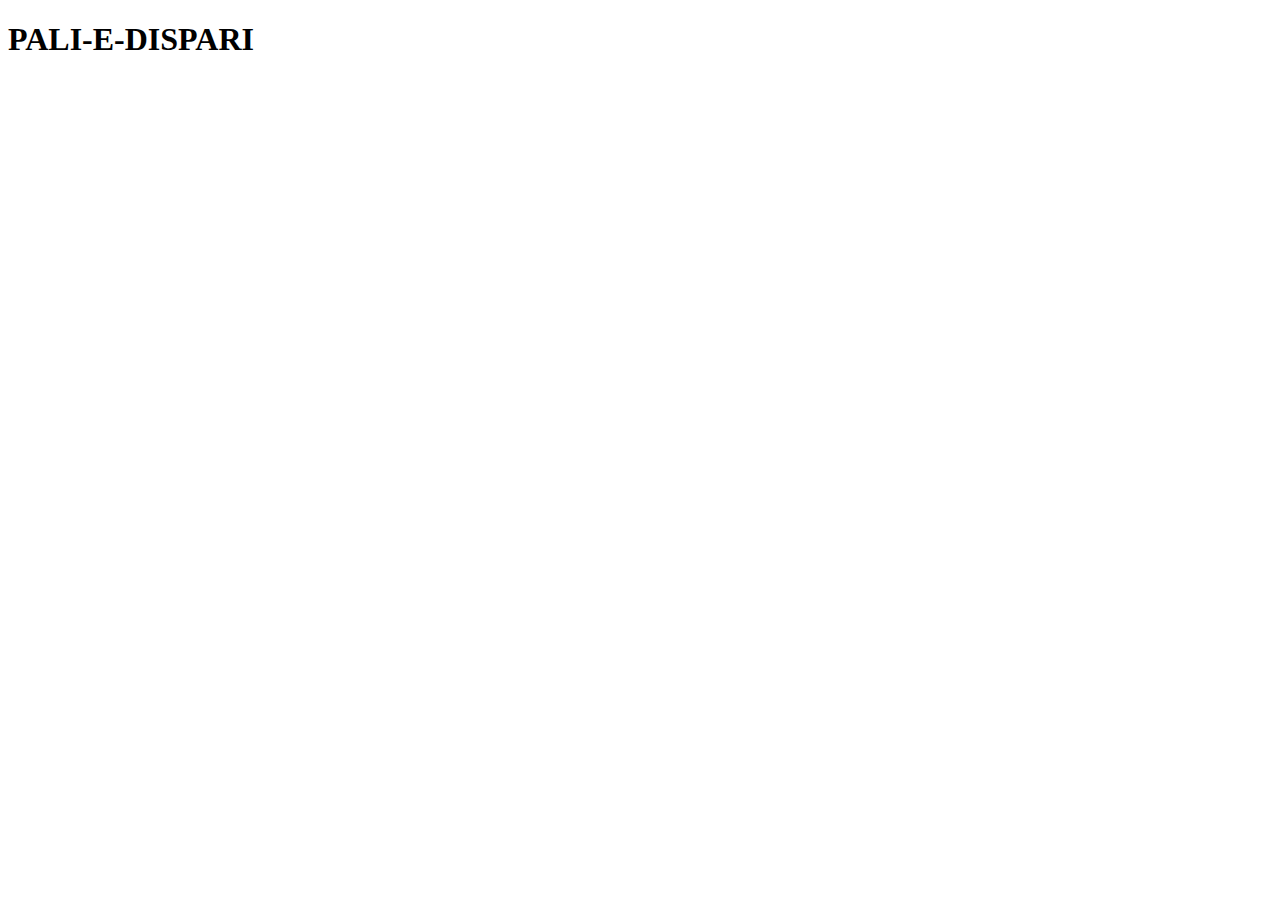
<file: index.html>
<!DOCTYPE html>
<html lang="en">

    <head>
        <meta charset="UTF-8">
        <meta name="viewport" content="width=device-width, initial-scale=1.0">
        <title>Document</title>
    </head>

    <body>
        <h1>PALI-E-DISPARI</h1>
        
        <script src="./js/script.js"></script>
    </body>

</html>
</file>
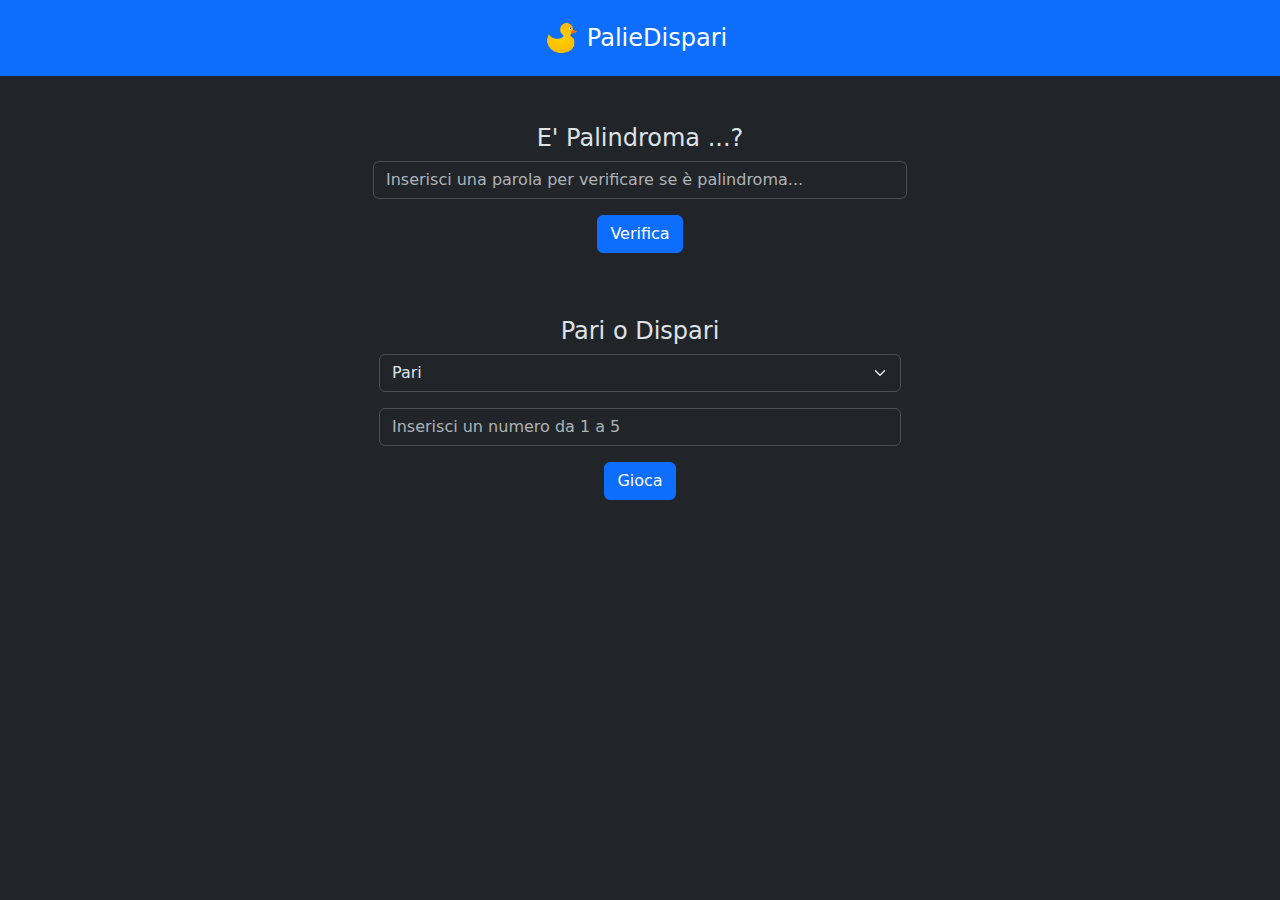
<file: bonus/bonus.html>
<!DOCTYPE html>
<html lang="en" data-bs-theme="dark">

    <head>
        <meta charset="UTF-8">
        <meta name="viewport" content="width=device-width, initial-scale=1.0">
        <link rel="stylesheet" href="./custom style/style.css">
        <link href="https://cdn.jsdelivr.net/npm/bootstrap@5.3.3/dist/css/bootstrap.min.css" rel="stylesheet" integrity="sha384-QWTKZyjpPEjISv5WaRU9OFeRpok6YctnYmDr5pNlyT2bRjXh0JMhjY6hW+ALEwIH" crossorigin="anonymous">
        <title>PalieDispari</title>
    </head>

    <body>
        <nav class="navbar navbar-expand-lg bg-primary">
            <div class="container-fluid justify-content-center">
                <a href="#" class="navbar-brand text-white fs-4 d-flex align-items-center">
                    <img src="./img/duck-logo.png" alt="paliedispari-logo" width="50" height="50">
                    PalieDispari
                </a>
            </div>
        </nav>

        <main class="container mt-5 text-center">
            <div>
                <h4>E' Palindroma ...?</h4>
                <form action="" method="get" class="needs-validation" novalidate>
                    <div class="w-50 mb-3 container-fluid justify-content-center">
                        <input type="text" class="form-control" id="inputWord" placeholder="Inserisci una parola per verificare se è palindroma..." required>
                        <div class="invalid-feedback">Inserisci una parola per favore!</div>
                    </div>
                    <div>
                        <button type="submit" class="btn btn-primary mb-3" id="palindromeSubmit">Verifica</button>
                    </div>
                </form>
                <p id="palindromeResultArea"></p>
            </div>

            <div class="container mt-5">
                <h4>Pari o Dispari</h4>
                <form action="" method="get" class="needs-validation" novalidate>
                    <div class="w-50 mb-3 container-fluid justify-content-center">
                        <select class="form-select" id="userChoise">
                            <option value="odd">Pari</option>
                            <option value="even">Dispari</option>
                        </select>
                    </div>
                    <div class="w-50 mb-3 container-fluid justify-content-center">
                        <input type="number" class="form-control" id="inputNumber" placeholder="Inserisci un numero da 1 a 5">
                    </div>
                </form>
                <div class="mb-3">
                    <button type="submit" class="btn btn-primary">Gioca</button>
                </div>
            </div>
        </main>

        <script src="./bonus js/bonus.js"></script>
        <script src="https://cdn.jsdelivr.net/npm/bootstrap@5.3.3/dist/js/bootstrap.bundle.min.js" integrity="sha384-YvpcrYf0tY3lHB60NNkmXc5s9fDVZLESaAA55NDzOxhy9GkcIdslK1eN7N6jIeHz" crossorigin="anonymous"></script>
    </body>

</html>
</file>
<file: bonus/custom style/style.css>
*{
    margin: 0;
    padding: 0;
    box-sizing: border-box;
}

body{
    background-color: #212529;
}
</file>
